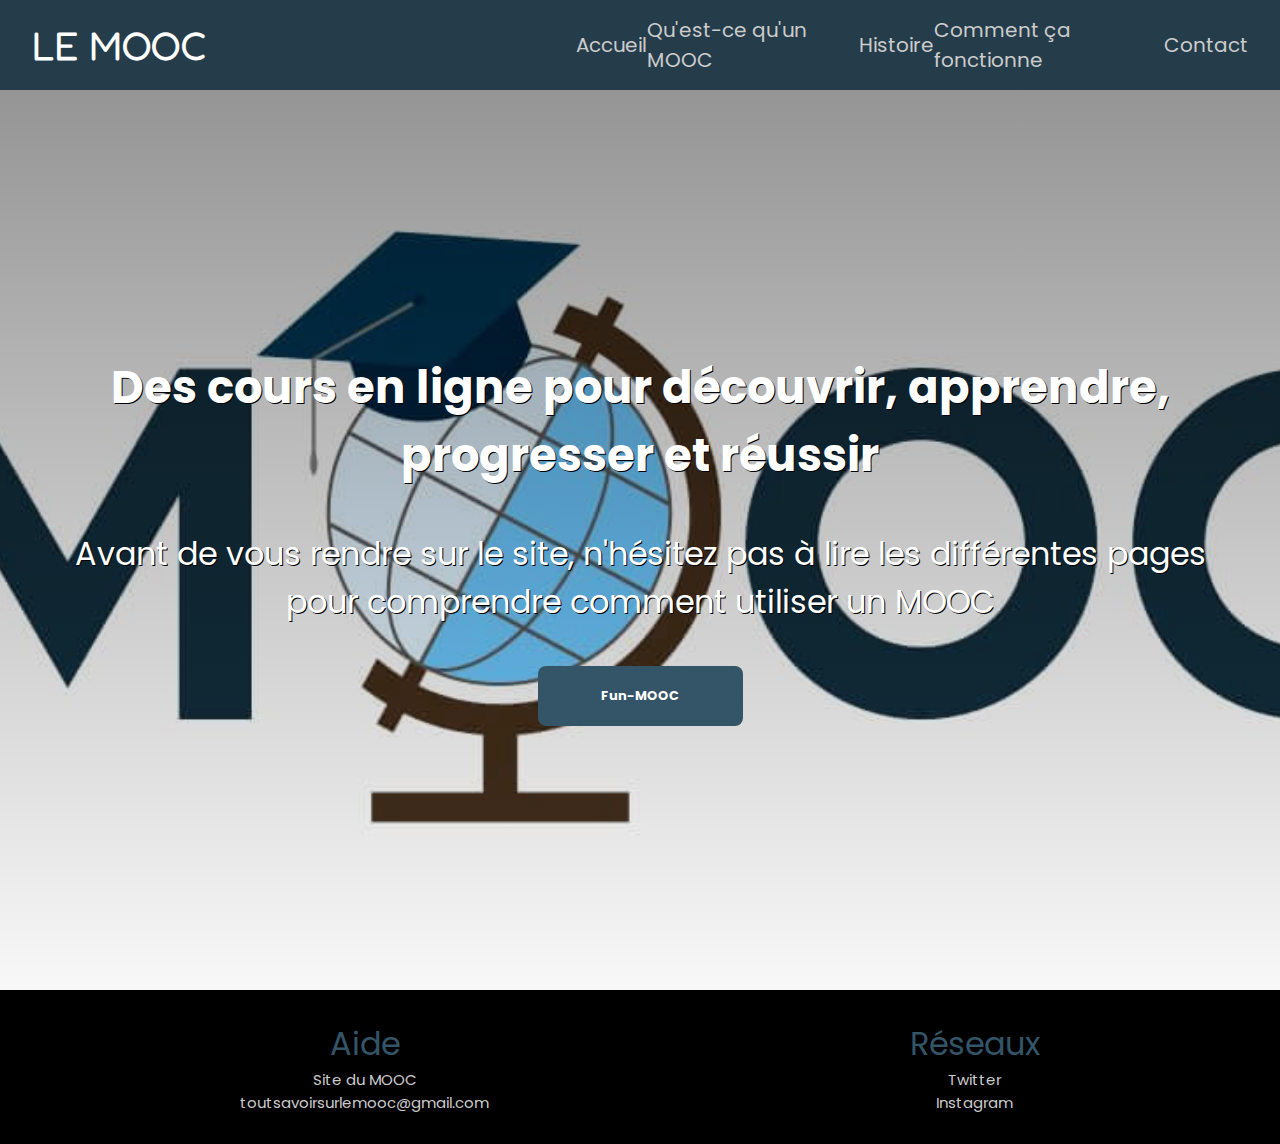
<file: index.html>
<html lang="en">

<head>
    <meta charset="UTF-8">
    <meta name="viewport" content="width=device-width, initial-scale=1.0">
    <link href="https://fonts.googleapis.com/css2?family=Poppins:wght@400;500&display=swap" rel="stylesheet">
    <link href="https://fonts.googleapis.com/css2?family=Fredoka+One&display=swap" rel="stylesheet">
    <link rel="stylesheet" href="style.css">
    <title>Le MOOC</title>
</head>

<body>

    <header class="main-head">
        <nav>
            <h1 id="logo">LE MOOC</h1>
            <ul>
                <a href="index.html">
                    <li>Accueil</li>
                </a>
                <a href="Qu'est-ce_qu'un_MOOC.html">
                    <li>Qu'est-ce qu'un MOOC</li>
                </a>
                <a href="Histoire.html">
                    <li>Histoire</li>
                </a>
                <a href="Comment_ça_fonctionne.html">
                    <li>Comment ça fonctionne</li>
                </a>
                <a href="Contact.html">
                    <li>Contact</li>
                </a>
            </ul>
        </nav>
    </header>

    <div class="sec1">
        <h2>Des cours en ligne pour découvrir, apprendre, progresser et réussir</h2>
        <h3>Avant de vous rendre sur le site, n'hésitez pas à lire les différentes pages pour comprendre comment
            utiliser un MOOC</h3>
        <a href="https://www.fun-mooc.fr/fr/" target="_blank">
            <button>Fun-MOOC</button>
        </a>
    </div>
    <footer>
        <div class="column">
            <h3>Aide</h3>
            <a href="https://www.fun-mooc.fr/fr/" target="_blank">
                <p>Site du MOOC</p>
            </a>
            <p>toutsavoirsurlemooc@gmail.com</p>
        </div>
        <div class="column">
            <h3>Réseaux</h3>
            <a href="https://twitter.com/" target="_blank">
                <p>Twitter</p>
            </a>
            <a href="https://www.instagram.com" target="_blank">
                <p>Instagram</p>
            </a>
        </div>
    </footer>
</body>

</html>
</file>
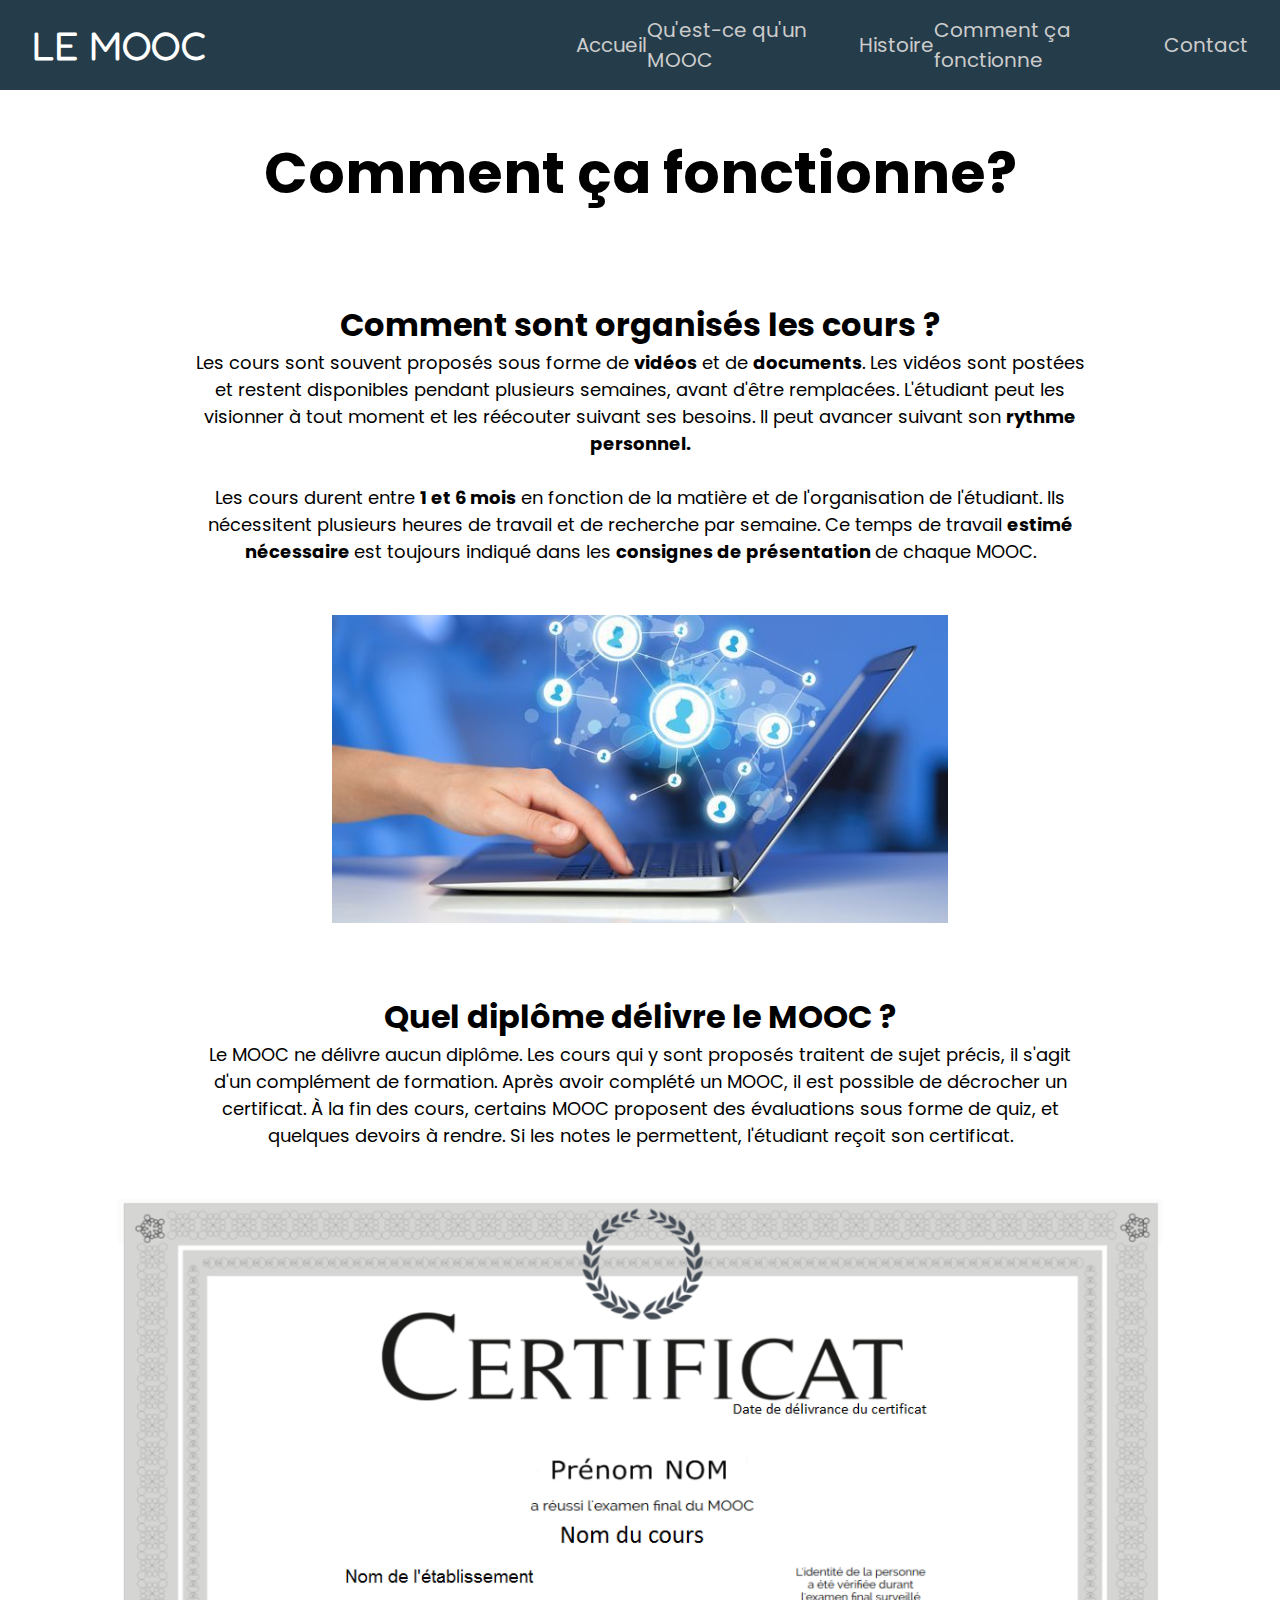
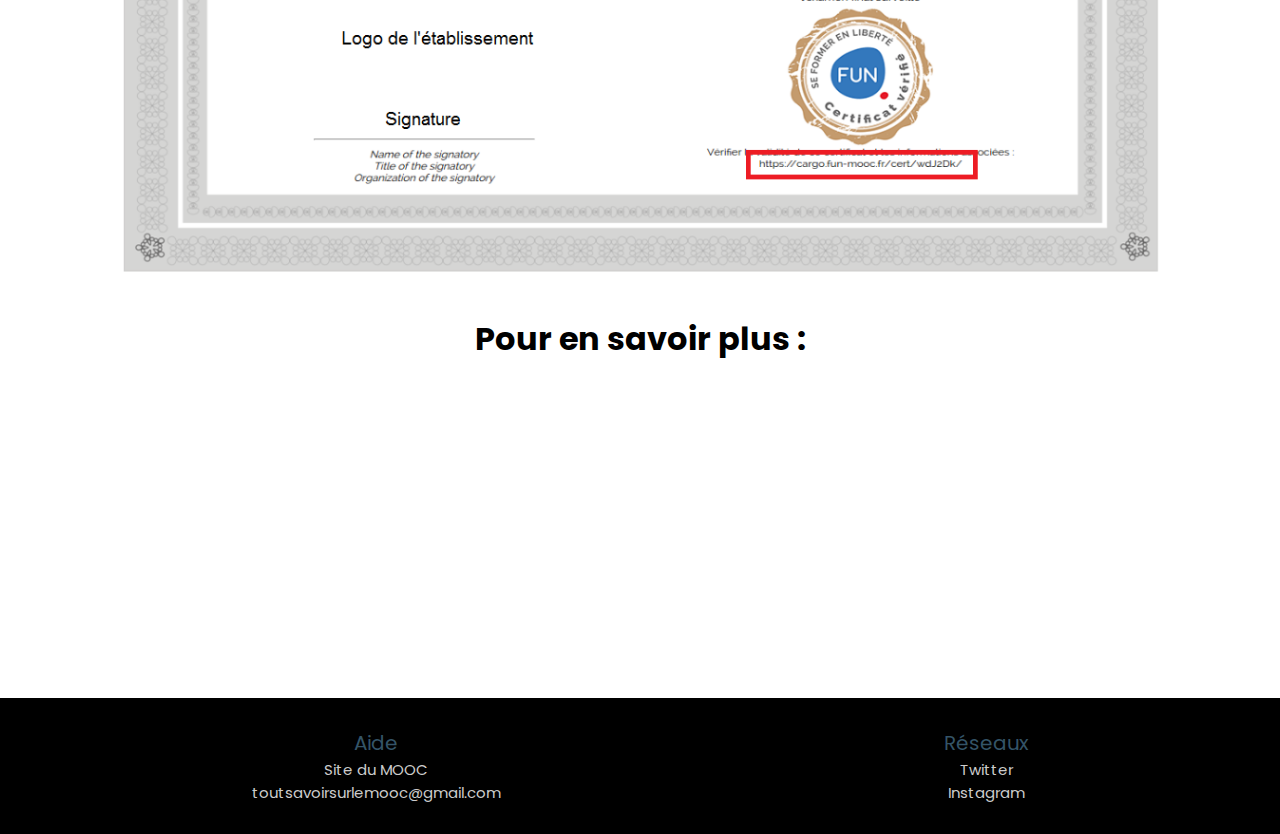
<file: Comment_ça_fonctionne.html>
<html lang="en">

<head>
    <meta charset="UTF-8">
    <meta name="viewport" content="width=device-width, initial-scale=1.0">
    <link href="https://fonts.googleapis.com/css2?family=Poppins:wght@400;500&display=swap" rel="stylesheet">
    <link href="https://fonts.googleapis.com/css2?family=Fredoka+One&display=swap" rel="stylesheet">
    <link rel="stylesheet" href="style_Comment_ça_marche.css">
    <title>Comment ça fonctionne</title>

</head>

<body>
    <header class="main-head">
        <nav>
            <h1 id="logo">LE MOOC</h1>
            <ul>
                <a href="index.html">
                    <li>Accueil</li>
                </a>
                <a href="Qu'est-ce_qu'un_MOOC.html">
                    <li>Qu'est-ce qu'un MOOC</li>
                </a>
                <a href="Histoire.html">
                    <li>Histoire</li>
                </a>
                <a href="Comment_ça_fonctionne.html">
                    <li>Comment ça fonctionne</li>
                </a>
                <a href="Contact.html">
                    <li>Contact</li>
                </a>
            </ul>
        </nav>
    </header>
    <div class="sec4">
        <div class="container">
            <div class="title">
                <h2>Comment ça fonctionne?</h2>
            </div>
            <div class="content content-top">
                <div class="left">
                    <h4>Comment sont organisés les cours ?</h4>
                    <p> Les cours sont souvent proposés sous forme de <b>vidéos</b> et de <b>documents</b>. Les vidéos
                        sont postées et
                        restent disponibles pendant plusieurs semaines, avant d'être remplacées. L'étudiant peut les
                        visionner à tout moment et les réécouter suivant ses besoins. Il peut avancer suivant
                        son <b>rythme personnel.</b><br>

                        </br> Les cours durent entre <b> 1 et 6 mois</b> en fonction de la matière et de l'organisation
                        de
                        l'étudiant.
                        Ils nécessitent plusieurs heures de travail et de recherche par semaine. Ce temps de travail
                        <b>estimé nécessaire </b>est toujours indiqué dans les <b>consignes de présentation </b>de
                        chaque
                        MOOC.
                    </p>
                </div>
                <div class="right">
                    <img src="/site/images/Internet-permet-communiquer-direct-ses-clients--F.jpg" alt="" width="600"
                        height="324">
                </div>
            </div>
            <div class="content content-bottom">
                <div class="left">
                    <img src="/site/images/certif_modele - Copie (2).PNG" alt="" width="549.5" height="358.5">
                </div>
                <div class="right">
                    <h4>Quel diplôme délivre le MOOC ?</h4>
                    <p> Le MOOC ne délivre aucun diplôme. Les cours qui y sont proposés traitent de sujet précis, il
                        s'agit d'un complément de formation. Après avoir complété un MOOC, il est possible de décrocher
                        un certificat. À la fin des cours, certains MOOC proposent des évaluations sous forme de quiz,
                        et quelques devoirs à rendre. Si les notes le permettent, l'étudiant reçoit son certificat.
                    </p>
                </div>
            </div>
            <h4>Pour en savoir plus : </h4>
           <iframe width="580" height="335" src="https://www.youtube.com/embed/kJSQ_5HPMrU" title="YouTube video player" frameborder="0" allow="accelerometer; autoplay; clipboard-write; encrypted-media; gyroscope; picture-in-picture" allowfullscreen></iframe>
            </a>
        </div>
    </div>
    </div>
    </div>
    </div>
    <footer>
        <div class=" column">
            <h3>Aide</h3>
            <a href="https://www.fun-mooc.fr/fr/" target="_blank">
                <p>Site du MOOC</p>
            </a>
            <p>toutsavoirsurlemooc@gmail.com</p>
        </div>
        <div class="column">
            <h3>Réseaux</h3>
            <a href="https://twitter.com/" target="_blank">
                <p>Twitter</p>
            </a>
            <a href="https://www.instagram.com" target="_blank">
                <p>Instagram</p>
            </a>
        </div>
    </footer>
</body>

</html>
</file>
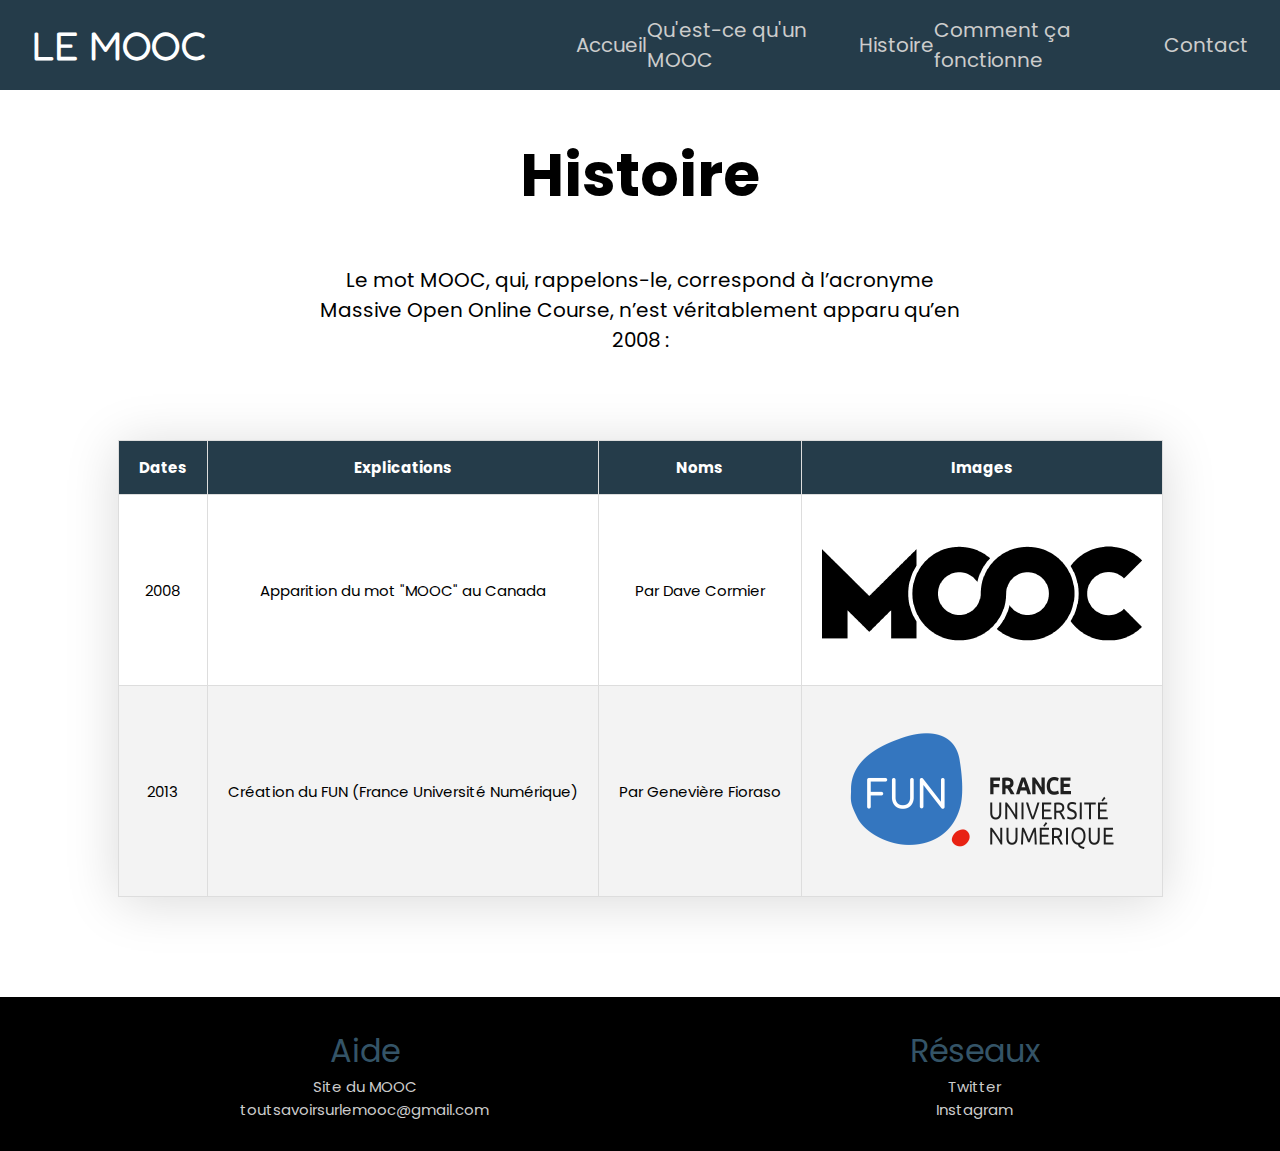
<file: Histoire.html>
<html lang="en">

<head>
    <meta charset="UTF-8">
    <meta name="viewport" content="width=device-width, initial-scale=1.0">
    <link href="https://fonts.googleapis.com/css2?family=Poppins:wght@400;500&display=swap" rel="stylesheet">
    <link href="https://fonts.googleapis.com/css2?family=Fredoka+One&display=swap" rel="stylesheet">
    <link rel="stylesheet" href="style_histoire.css">
    <title>Histoire</title>

</head>

<body>
    <header class="main-head">
        <nav>
            <h1 id="logo">LE MOOC</h1>
            <ul>
                <a href="index.html">
                    <li>Accueil</li>
                </a>
                <a href="Qu'est-ce_qu'un_MOOC.html">
                    <li>Qu'est-ce qu'un MOOC</li>
                </a>
                <a href="Histoire.html">
                    <li>Histoire</li>
                </a>
                <a href="Comment_ça_fonctionne.html">
                    <li>Comment ça fonctionne</li>
                </a>
                <a href="Contact.html">
                    <li>Contact</li>
                </a>
            </ul>
        </nav>
    </header>
    <div class="sec3">
        <div class="container">
            <div class="title">
                <h2>Histoire</h2>
            </div>
            <div class="content">
                <p>Le mot MOOC, qui, rappelons-le, correspond à l’acronyme Massive Open Online Course, n’est
                    véritablement apparu qu’en 2008 :</p>
            </div>
            <div class="table-responsive">
                <table class="table">
                    <thead>
                        <tr>
                            <th>Dates</th>
                            <th>Explications</th>
                            <th>Noms</th>
                            <th>Images</th>
                        </tr>
                    </thead>
                    <tbody>
                        <tr>
                            <td>2008</td>
                            <td>Apparition du mot "MOOC" au Canada</td>
                            <td>Par Dave Cormier</td>
                            <td><img src="/site/images/mooc tableau 2008.png" alt="" width="320" height="160"></td>
                        </tr>
                        <tr>
                            <td>2013</td>
                            <td>Création du FUN (France Université Numérique)</td>
                            <td>Par Genevière Fioraso</td>
                            <td><img src="/site/images/FUN tableau 2008.png" alt="" width="300" height="180"></td>
                        </tr>
                    </tbody>
                </table>
            </div>
        </div>
    </div>
    <footer>
        <div class="column">
            <h3>Aide</h3>
            <a href="https://www.fun-mooc.fr/fr/" target="_blank">
                <p>Site du MOOC</p>
            </a>
            <p>toutsavoirsurlemooc@gmail.com</p>
        </div>
        <div class="column">
            <h3>Réseaux</h3>
            <a href="https://twitter.com/" target="_blank">
                <p>Twitter</p>
            </a>
            <a href="https://www.instagram.com" target="_blank">
                <p>Instagram</p>
            </a>
        </div>
    </footer>
</body>

</html>
</file>
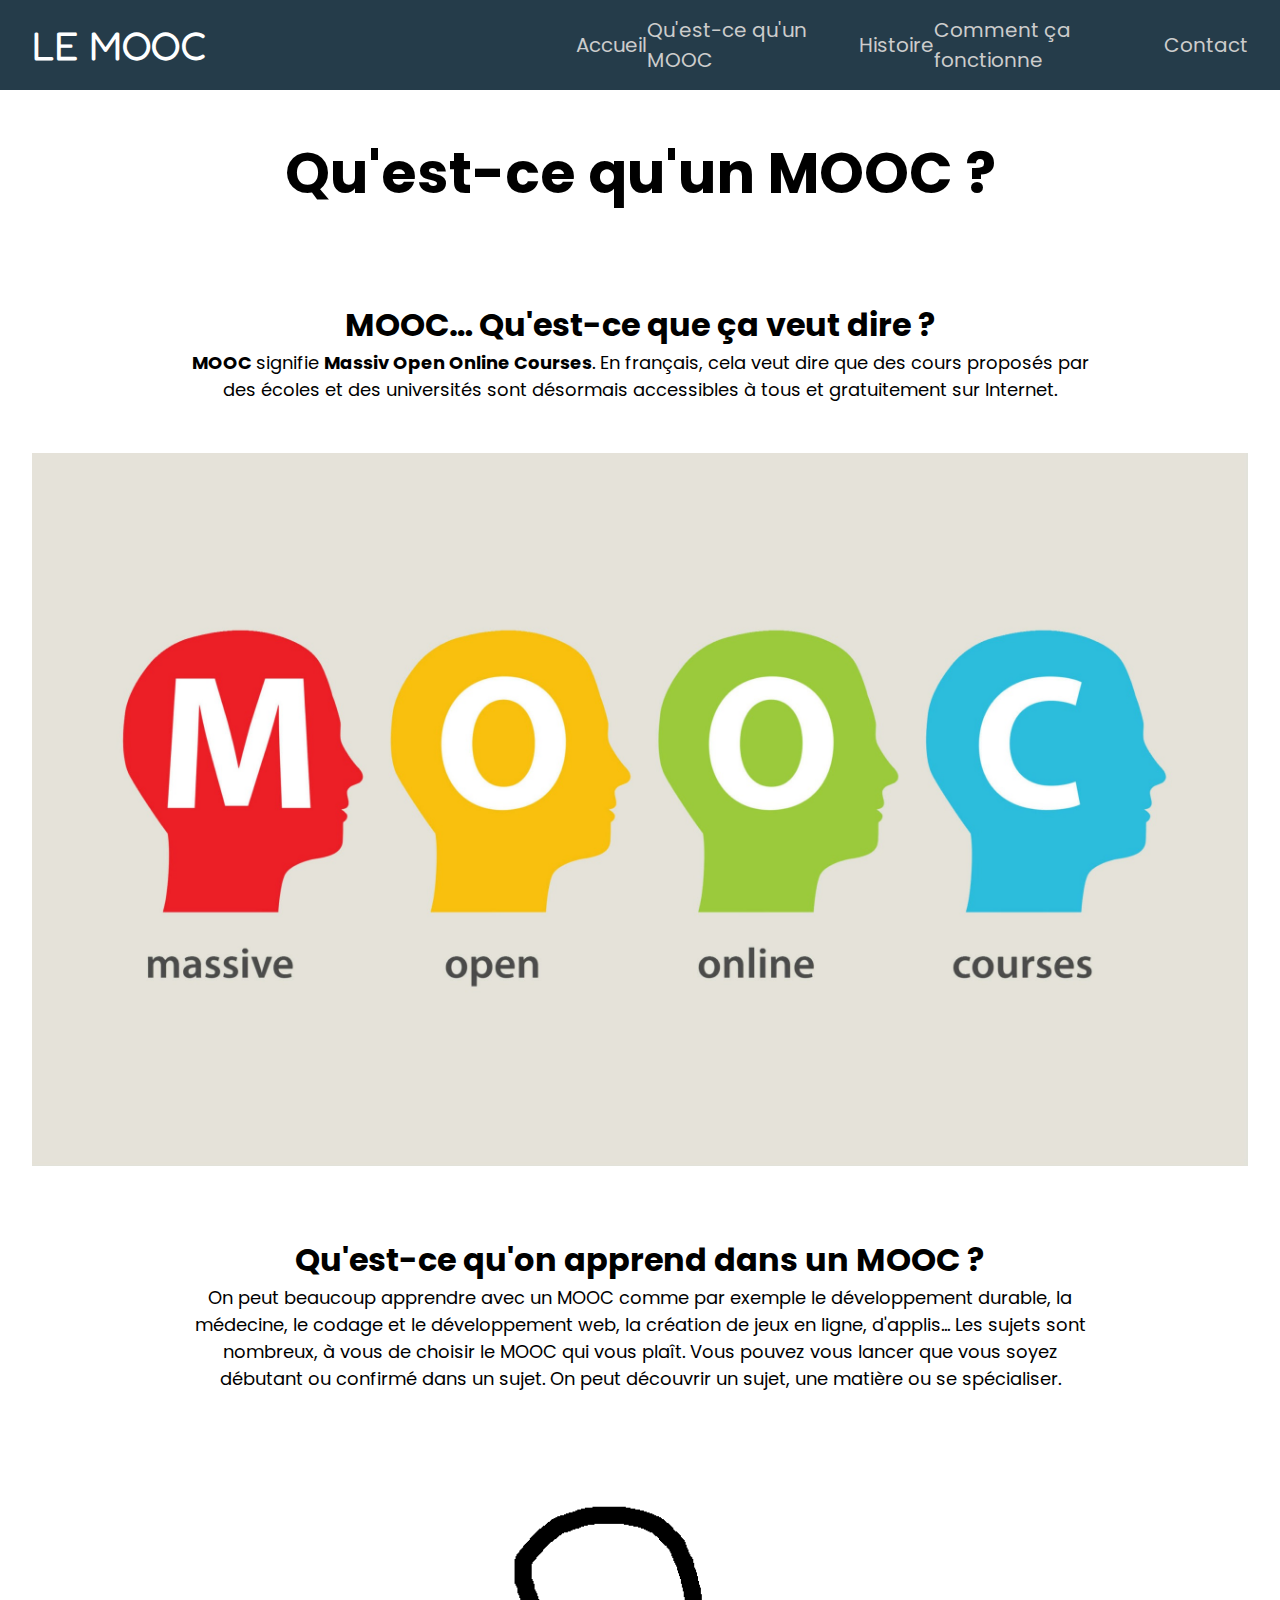
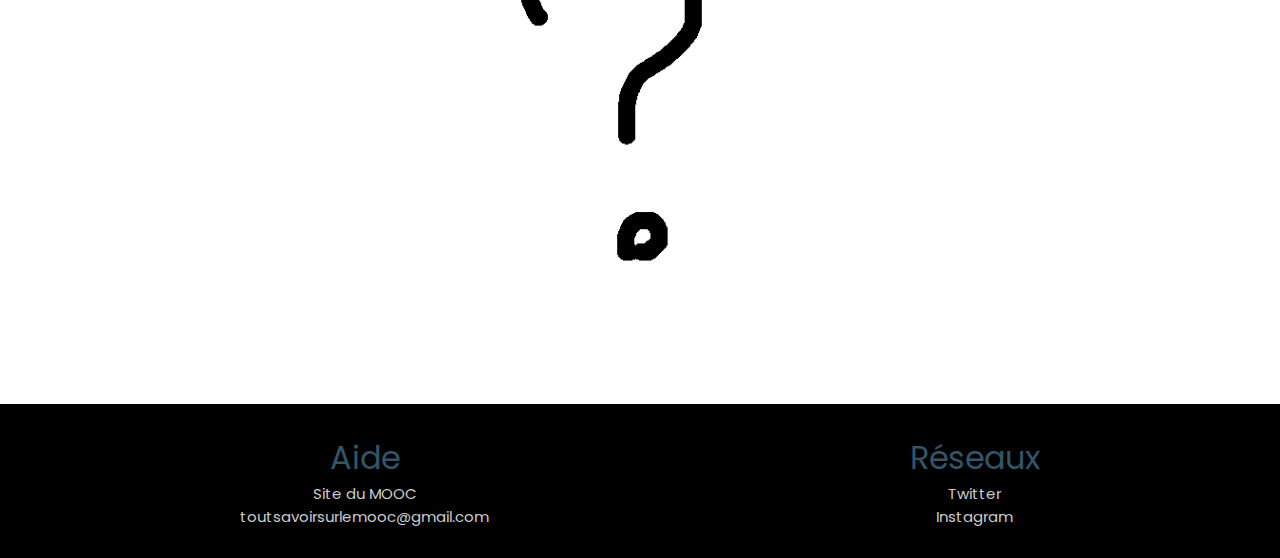
<file: Qu'est-ce_qu'un_MOOC.html>
<html lang="en">

<head>
    <meta charset="UTF-8">
    <meta name="viewport" content="width=device-width, initial-scale=1.0">
    <link href="https://fonts.googleapis.com/css2?family=Poppins:wght@400;500&display=swap" rel="stylesheet">
    <link href="https://fonts.googleapis.com/css2?family=Fredoka+One&display=swap" rel="stylesheet">
    <link rel="stylesheet" href="style_Qu'est-ce qu'un MOOC.css">
    <title>Qu'est-ce qu'un MOOC</title>

</head>

<body>
    <header class="main-head">
        <nav>
            <h1 id="logo">LE MOOC</h1>
            <ul>
                <a href="index.html">
                    <li>Accueil</li>
                </a>
                <a href="Qu'est-ce_qu'un_MOOC.html">
                    <li>Qu'est-ce qu'un MOOC</li>
                </a>
                <a href="Histoire.html">
                    <li>Histoire</li>
                </a>
                <a href="Comment_ça_fonctionne.html">
                    <li>Comment ça fonctionne</li>
                </a>
                <a href="Contact.html">
                    <li>Contact</li>
                </a>
            </ul>
        </nav>
    </header>
    <div class="sec2">
        <div class="container">
            <div class="title">
                <h2>Qu'est-ce qu'un MOOC ?</h2>
            </div>
            <div class="content content-top">
                <div class="left">
                    <h4>MOOC… Qu'est-ce que ça veut dire ?</h4>
                    <p> <b>MOOC </b>signifie <b>Massiv Open Online Courses</b>. En français, cela veut dire que des
                        cours
                        proposés par
                        des écoles et des universités sont désormais accessibles à tous et gratuitement sur Internet.
                    </p>
                </div>
                <div class="right">
                    <img src="/site/images/Autoformation_moocs-scaled.jpg" alt="" width="533.3" height="312.9">
                </div>
            </div>
            <div class="content content-bottom">
                <div class="left">
                    <img src="/site/images/？.png" alt="" width="671" height="461">
                </div>
                <div class="right">
                    <h4>Qu'est-ce qu'on apprend dans un MOOC ?</h4>
                    <p>On peut beaucoup apprendre avec un MOOC comme par exemple le développement durable, la médecine,
                        le codage et le développement web, la création de jeux en ligne, d'applis... Les sujets sont
                        nombreux, à
                        vous de choisir le MOOC qui vous plaît. Vous pouvez vous lancer que vous soyez débutant ou
                        confirmé dans un sujet. On peut découvrir un sujet, une matière ou se spécialiser.
                    </p>
                </div>
            </div>
        </div>
    </div>
    <footer>
        <div class="column">
            <h3>Aide</h3>
            <a href="https://www.fun-mooc.fr/fr/" target="_blank">
                <p>Site du MOOC</p>
            </a>
            <p>toutsavoirsurlemooc@gmail.com</p>
        </div>
        <div class="column">
            <h3>Réseaux</h3>
            <a href="https://twitter.com/" target="_blank">
                <p>Twitter</p>
            </a>
            <a href="https://www.instagram.com" target="_blank">
                <p>Instagram</p>
            </a>
        </div>
    </footer>
</body>

</html>
</file>
<file: style.css>
/* GLOBAL CSS */

*{
    margin:0;
    padding: 0;
    box-sizing: border-box;
}

html {
    font-size: 62.5%;
    scroll-behavior: smooth;
}

h1 {
    font-size:4rem;
    
}

h2 {
    font-size: 4.5rem;
    text-shadow: 1px 1px #000000;
}

h3 {
    font-size: 3.2rem;
    font-weight: normal;
    text-shadow: 1px 1px #000000;
}

h4,
h5 {
    font-size: 2.8rem;
}

li {
    font-size: 2rem;
    color: #ccc;
}

button {
    font-size: 2rem;
}

li:hover {
    color: white;
}



a {
    color:#ffffff;
    text-decoration: none;
}

body {
    font-family: 'Poppins', sans-serif;
}

p {
    font-size: 1.5rem;
}

/* HEADER */

.main-head {
    background: #253C4A;
    color: #ffffff;
}

nav {
    min-height: 10vh;
    display: flex;
    align-items: center;
    width: 95%;
    margin: auto;
    flex-wrap: wrap;
}

nav ul {
    display: flex;
    flex: 1 1 60rem;
    justify-content: space-around;
    align-items: center;
    list-style: none;
}

#logo {
    flex: 2 1 40rem;
    font-family: 'Fredoka One', cursive;
    font-weight: normal;
}

/* Section 1 */
.sec1 {
    min-height: 100vh;
    background: linear-gradient( rgb(0, 0, 0, 0.4),transparent), url('/site/images/MOOC-en-Francais-1.jpg');
    background-size: cover;
    background-position: center;
    color: #ffffff;
    display: flex;
    flex-direction: column;
    justify-content: center;
    align-items: center;
    text-align: center;
}

.sec1 h3 {
    padding: 4rem;
}

.sec1 .container{
    width: 1500px;
    height: 100px;
    margin: 0 auto;
}
button {
    width: 205px;
    height: 60px;
    border-radius: 8px;
    border: none;
    background-color: #345467;
    color: white;
    font-weight: bold;
    font-size: 1.3em;
    cursor: pointer;
    margin-top: 30px;
    outline: none;
    margin: 0 auto;
    transition: 0.2s; 
    font-family: 'Poppins', sans-serif;
}

button:hover {
    transform: translateY(-5px);
    box-shadow: rgb(0, 0, 0) 0px 10px 40px -25px ;
}

@media screen and (max-width: 885px) {

    html{
        font-size: 45%;
    }
    nav{
        text-align: center;
    }
    #logo{
        padding: 2rem;
    }
    footer {
        justify-content: center;
    }
}

/* Footer */
footer {
    margin: 0;
    padding: 30px;
    background-color:#000000;
    display: flex;
    flex-wrap: wrap;
    justify-content: space-around;
}

footer h3 {
    color: #345467;
    text-align: center;
}

footer p{
    cursor: pointer;
    color: #ccc;
    text-align: center;
}

footer p:hover {
    color: white;
}
</file>
<file: style_Comment_ça_marche.css>
/* GLOBAL CSS */

*{
    margin:0;
    padding: 0;
    box-sizing: border-box;
}

html {
    font-size: 62.5%;
    scroll-behavior: smooth;
}

h1 {
    font-size:4rem;
    
}

h2 {
    font-size: 5.7rem;
}

h3 {
    font-size: 2rem;
    font-weight: normal;
}

h4,
h5 {
    font-size: 3.2rem;
}

li {
    font-size: 2rem;
    color: #ccc;
}

button {
    font-size: 2rem;
}

li:hover {
    color: white;
}



a {
    color:#ffffff;
    text-decoration: none;
}

body {
    font-family: 'Poppins', sans-serif;
}

p {
    font-size: 1.5rem;
}

/* HEADER */

.main-head {
    background: #253C4A;
    color: #ffffff;
}

nav {
    min-height: 10vh;
    display: flex;
    align-items: center;
    width: 95%;
    margin: auto;
    flex-wrap: wrap;
}

nav ul {
    display: flex;
    flex: 1 1 60rem;
    justify-content: space-around;
    align-items: center;
    list-style: none;
}

#logo {
    flex: 2 1 40rem;
    font-family: 'Fredoka One', cursive;
    font-weight: normal;
}

/* Section 4 */

.sec4 .container {
    width: 1360px;
    margin: 0 auto;
    display: flex;
    flex-direction: column;
    align-items: center;
}
.sec4 .title {
    position: relative;
    width: 100%;
    text-align: center;
    margin-bottom: 50px;
    margin-top: 40px;
}


.sec4 p {
    font-size: 1.8rem;
    max-width: 640px;
    line-break: unset;
}

.content {
    width: 100%;
    display: flex;
    flex-direction: row;
    align-items: center;
    justify-content: space-between ;
}

.sec4 .content-bottom{
    margin-bottom: 50px;
}

.sec4 .content-top{
    margin-bottom: 75px;
}

.sec4 iframe {
    padding: 20px;
}

.sec4 h3 {
    color: #253C4A;
    margin-bottom: 40px;
    margin-top: 5px;
}


@media (min-width: 1500px){
    .content-top .left {
        max-width: 700px;
    }
    .content-bottom .right {
        max-width: 700px;
    }

}

@media (max-width: 1500px) {

    .sec4 .content {
        margin: 35px;
    }
    .sec4 .content img{
        width: 95%;
        height: 95%;
    }
    .sec4 .content-top {
        flex-direction: column;
    }
    .sec4 .content-bottom {
        flex-direction: column-reverse;
    }
    .sec4 .container {
        width: 100%;
        text-align: center;
    } 
    .sec4 p {
        max-width: 900px;
        margin: 0 30px;
    }
    .sec4 .content-top .left {
        display: flex;
        flex-direction: column;
        align-items: center;
        margin-bottom: 50px;
    }
    .sec4 .content-bottom .right {
        display: flex;
        flex-direction: column;
        align-items: center;
        margin-bottom: 50px;
    }
    .sec4 .title {
        justify-content: center;
    }
    .sec4 h4 {
        margin: 0 2px;
    }
}


@media screen and (max-width: 885px) {

    html{
        font-size: 45%;
    }
    nav{
        text-align: center;
    }
    #logo{
        padding: 2rem;
    }
    footer {
        justify-content: center;
    }
}

/* Footer */
footer {
    margin: 0;
    padding: 30px;
    background-color:#000000;
    display: flex;
    flex-wrap: wrap;
    justify-content: space-around;
}

footer h3 {
    color: #345467;
    text-align: center;
}

footer p{
    cursor: pointer;
    color: #ccc;
    text-align: center;
}

footer p:hover {
    color: white;
}
</file>
<file: style_histoire.css>
/* GLOBAL CSS */

*{
    margin:0;
    padding: 0;
    box-sizing: border-box;
}

html {
    font-size: 62.5%;
    scroll-behavior: smooth;
}

h1 {
    font-size:4rem;
    
}

h2 {
    font-size: 6rem;
}

h3 {
    font-size: 3.2rem;
    font-weight: normal;
}

h4,
h5 {
    font-size: 3.2rem;
}

li {
    font-size: 2rem;
    color: #ccc;
}

button {
    font-size: 2rem;
}

li:hover {
    color: white;
}



a {
    color:#ffffff;
    text-decoration: none;
}

body {
    font-family: 'Poppins', sans-serif;
}

p {
    font-size: 1.5rem;
}

/* HEADER */

.main-head {
    background: #253C4A;
    color: #ffffff;
}

nav {
    min-height: 10vh;
    display: flex;
    align-items: center;
    width: 95%;
    margin: auto;
    flex-wrap: wrap;
}

nav ul {
    display: flex;
    flex: 1 1 60rem;
    justify-content: space-around;
    align-items: center;
    list-style: none;
}

#logo {
    flex: 2 1 40rem;
    font-family: 'Fredoka One', cursive;
    font-weight: normal;
}

@media screen and (max-width: 885px) {

    html{
        font-size: 45%;
    }
    nav{
        text-align: center;
    }
    #logo{
        padding: 2rem;
    }
    footer {
        justify-content: center;
    }
}

/* Section 3 */

.sec3 .container {
    width: 1360px;
    margin: 0 auto;
    display: flex;
    flex-direction: column;
    align-items: center;
}
.sec3 .title {
    position: relative;
    width: 100%;
    text-align: center;
    margin-bottom: 10px;
    margin-top: 40px;
}


.sec3 p {
    font-size: 2rem;
    max-width: 640px;
    line-break: unset;
    text-align: center;
}

.sec3 .table {
    border-collapse: collapse;
    min-width: 800px;
    width: auto;
    box-shadow: 0 5px 50px rgba(0,0,0,0.15);
    cursor: pointer;
    margin: 100px auto;
    /*border: 2px solid #253C4A;*/
    border: 1px solid #f3f3f3;
    margin-top: 50px;

}   

.sec3 thead tr {
    background-color:#253C4A ;
    color: #ffffff;
    text-align: center;
}

th,td {
    padding: 15px 20px;
    font-size: 1.5rem;
    text-align: center;
}

tbody tr, td, th {
    border: 1px solid #ddd;
}

tbody tr:nth-child(even) {
    background-color: #f3f3f3;
}

@media (max-width: 1500px) {

    .sec3 .content {
        margin: 35px;
    }
    .sec3 .content img{
        width: 95%;
    }
    .sec3 .container {
        width: 100%;
        text-align: center;
    } 
    .sec3 .title {
        justify-content: center;
    }
    .sec3 h4 {
        margin: 0 2px;
    }
}

@media (max-width: 830px) {

    .table tbody, tr, td {
        display: block;
        height: 100%;
    }
    .table th {
        display: block;
    }

} 


/* Footer */
footer {
    margin: 0;
    padding: 30px;
    background-color:#000000;
    display: flex;
    flex-wrap: wrap;
    justify-content: space-around;
}

footer h3 {
    color: #345467;
    text-align: center;
}

footer p{
    cursor: pointer;
    color: #ccc;
    text-align: center;
}

footer p:hover {
    color: white;
}
</file>
